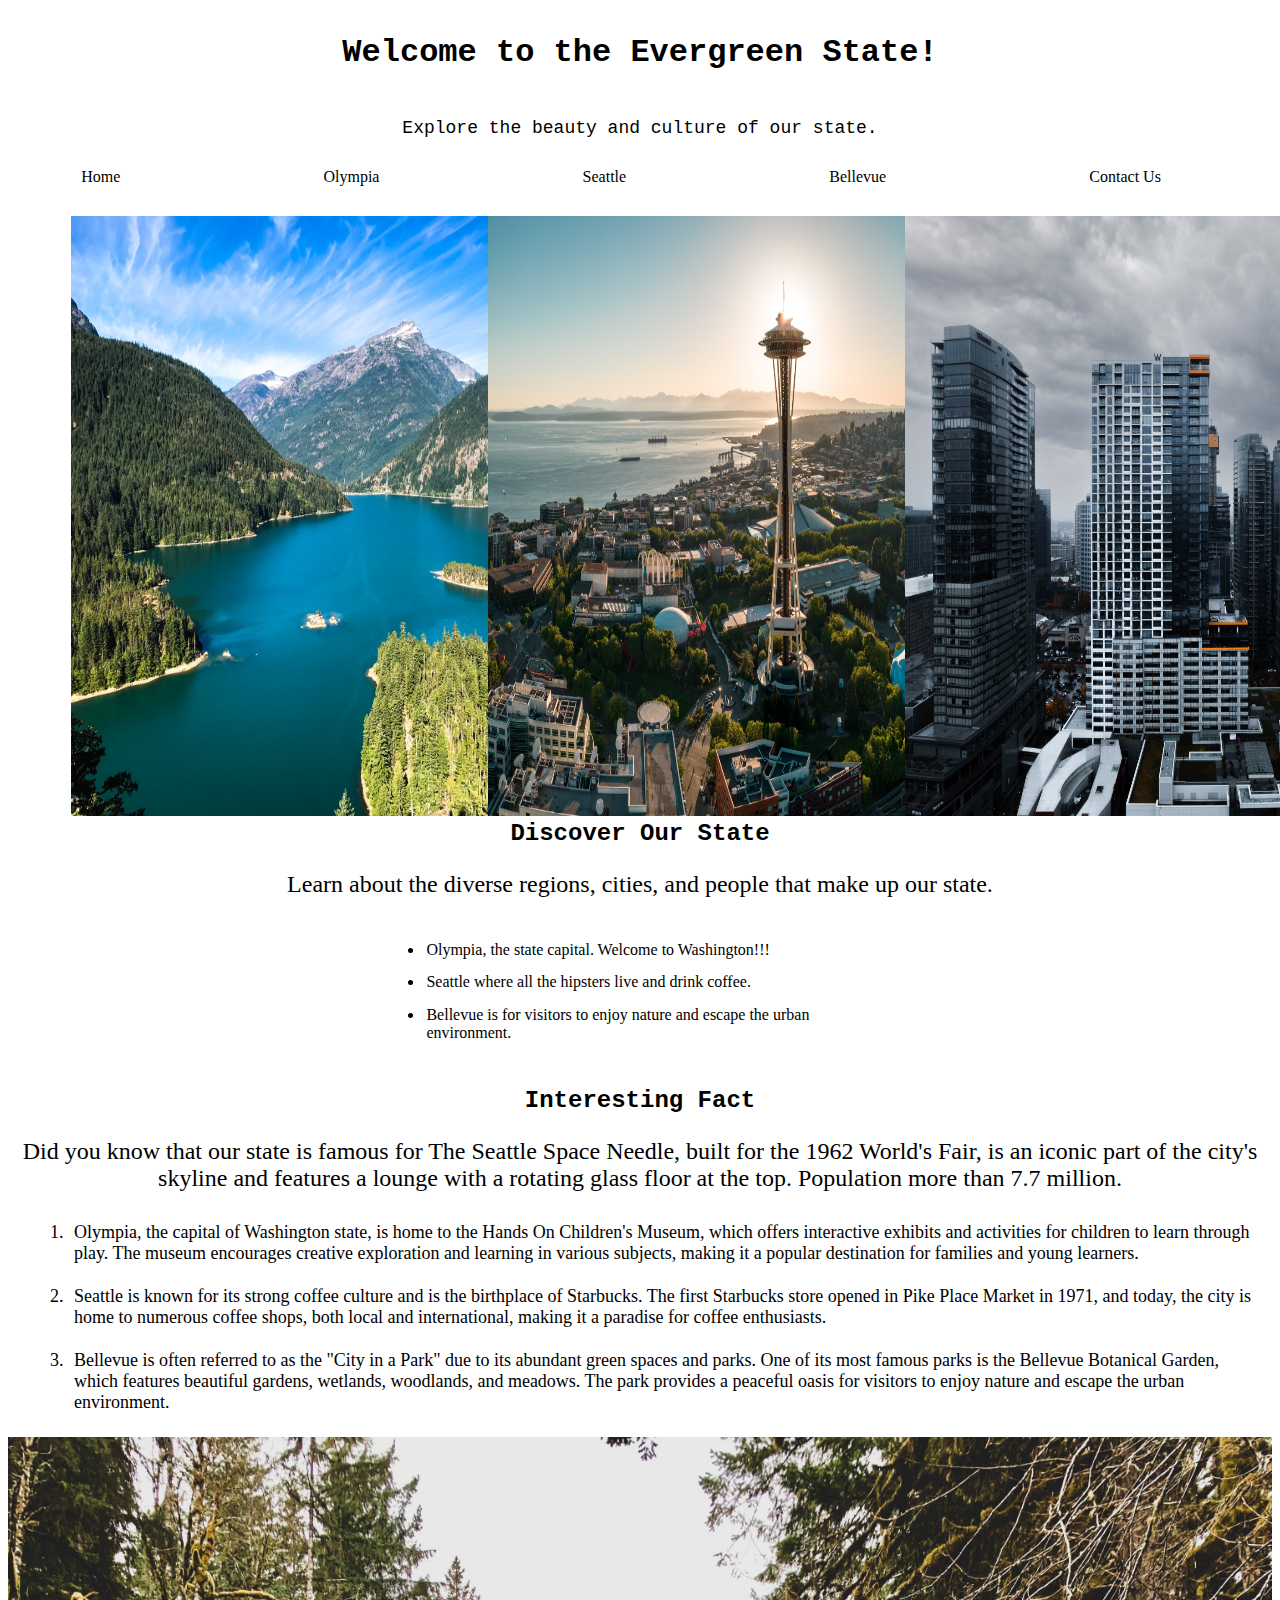
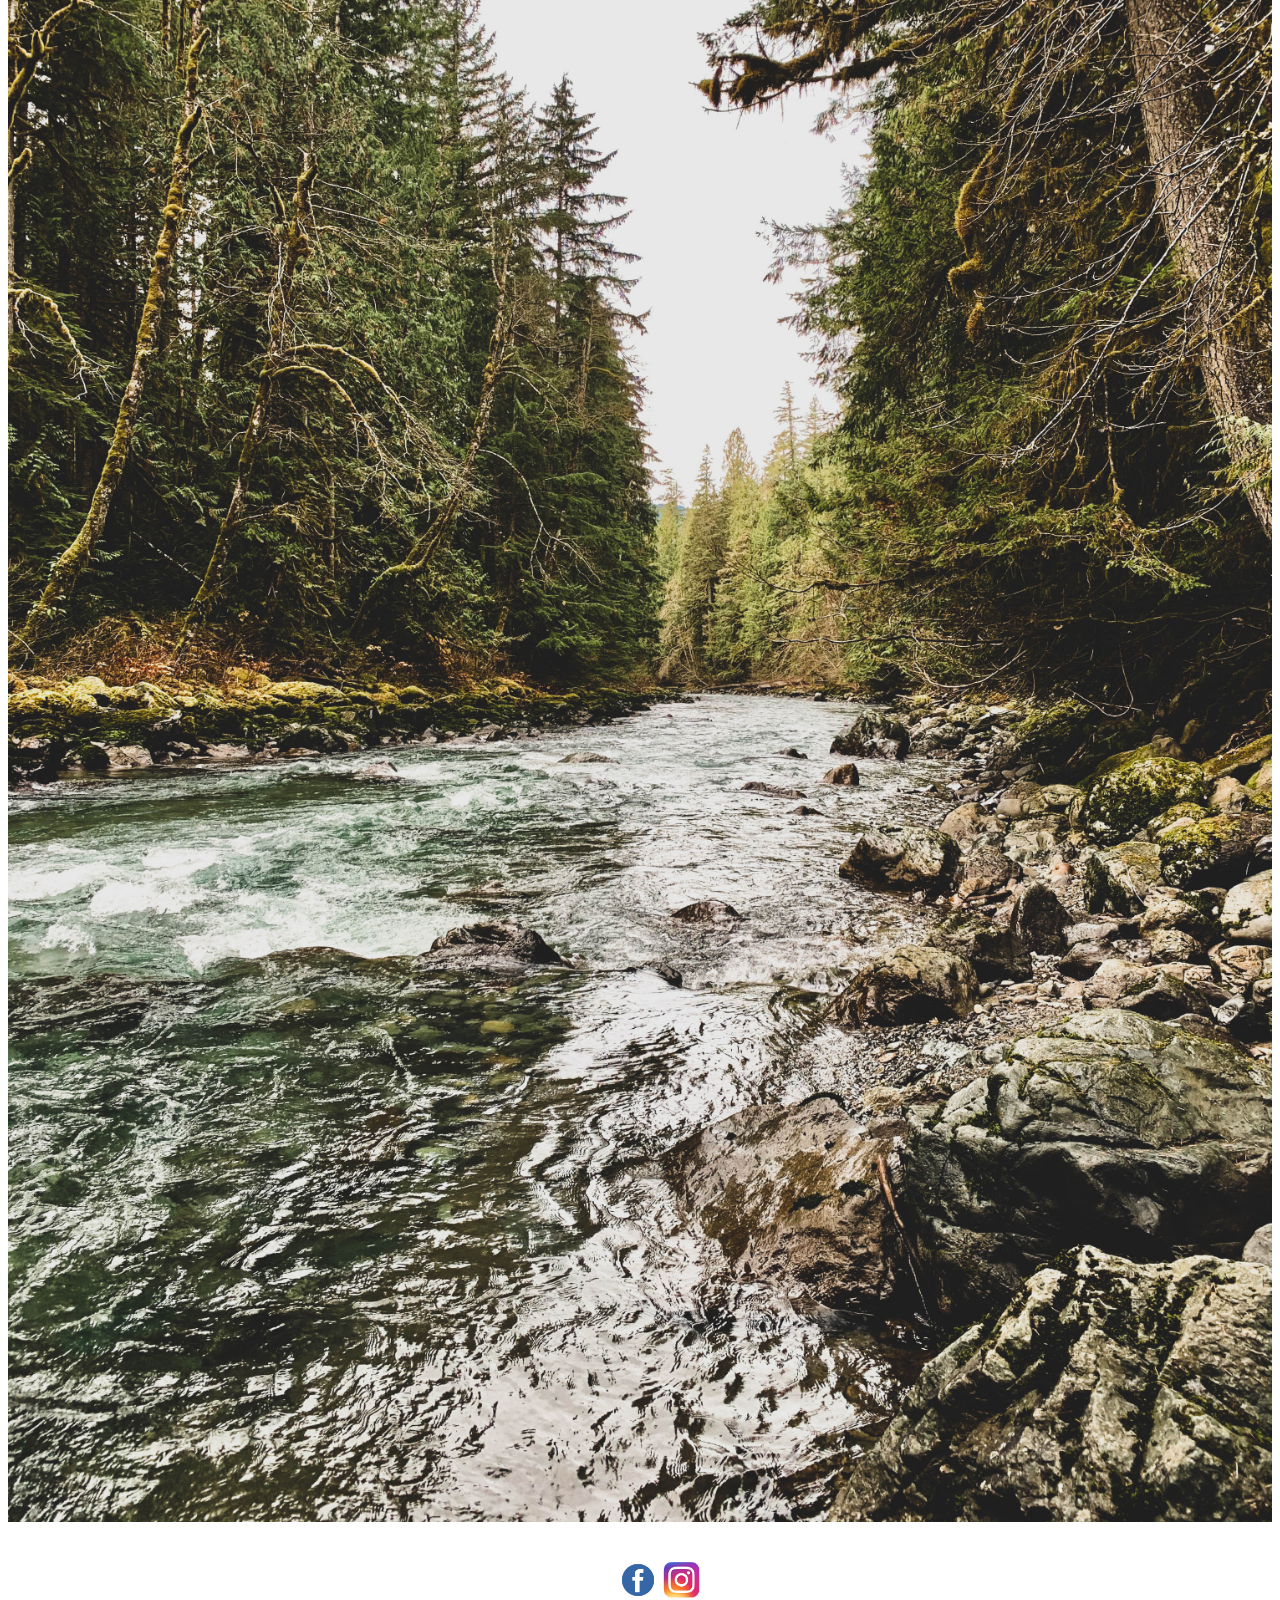
<file: Index.html>
<!DOCTYPE html>
<html lang="en">
  <head>
    <meta charset="UTF-8" />
    <meta name="viewport" content="width=device-width, initial-scale=1.0" />
    <link rel="stylesheet" href="styles.css" />
    <title>Welcome to My State</title>
  </head>
  <body>
    <header>
      <h1 id="Wa">Welcome to the Evergreen State!</h1>
      <p id="pwa">Explore the beauty and culture of our state.</p>
    </header>
    <nav class="navContainer">
      <a href="index.html" target="_blank">Home</a>
      <a href="capital.html" target="_blank">Olympia</a>
      <a href="seattle.html" target="_blank">Seattle</a>
      <a href="bellevue.html" target="_blank">Bellevue</a>
      <a href="form.html" target="_blank">Contact Us</a>
    </nav>
    <div>
      <div class="imgContainer">
        <img src="images/rainier.jpg" alt="MT.Rainier in the Pacific NorthWest" height="600" width="600" />
      </div>
      <div class="imgContainer">
        <img src="images/seattle.jpg" alt="This is the Seattle Space Needle" height="600" width="600" />
      </div>
      <div class="imgContainer">
        <img src="images/bellevue.jpg" alt="This is Downtown Bellevue" height="600" width="600" />
      </div>
    </div>
    <div>
      <br />
    </div>
    <section>
      <h1>Discover Our State</h1>
      <p id="learn">Learn about the diverse regions, cities, and people that make up our state.</p>
      <div id="one">
        <ul id="bullet">
          <li>Olympia, the state capital. Welcome to Washington!!!</li>
          <li>Seattle where all the hipsters live and drink coffee.</li>
          <li>Bellevue is for visitors to enjoy nature and escape the urban environment.</li>
        </ul>
      </div>
    </section>
    <aside>
      <h1>Interesting Fact</h1>
      <p id="Fact">Did you know that our state is famous for The Seattle Space Needle, built for the 1962 World's Fair, is an iconic part of the city's skyline and features a lounge with a rotating glass floor at the top. Population more than 7.7 million.</p>
      <ol>
        <li>
          Olympia, the capital of Washington state, is home to the Hands On Children's Museum, which offers interactive exhibits and activities for children to learn through play. The museum encourages creative exploration and learning in various subjects, making it a popular destination for
          families and young learners.
        </li>
        <li>Seattle is known for its strong coffee culture and is the birthplace of Starbucks. The first Starbucks store opened in Pike Place Market in 1971, and today, the city is home to numerous coffee shops, both local and international, making it a paradise for coffee enthusiasts.</li>
        <li>
          Bellevue is often referred to as the "City in a Park" due to its abundant green spaces and parks. One of its most famous parks is the Bellevue Botanical Garden, which features beautiful gardens, wetlands, woodlands, and meadows. The park provides a peaceful oasis for visitors to enjoy
          nature and escape the urban environment.
        </li>
      </ol>
    </aside>
    <div id="state">
      <img src="images/washington.jpg" alt="Mt.baker" width="100%" height="100%" />
    </div>
    <div class="social-icons">
      <a href="https://www.facebook.com/your-page-url" target="_blank"><img src="images/facebook-logo.png" alt="Facebook" /></a>
      <a href="https://www.instagram.com/your-profile-url" target="_blank"><img src="images/ig-logo.png" alt="Instagram" /></a>
    </div>
  </body>
</html>
</file>
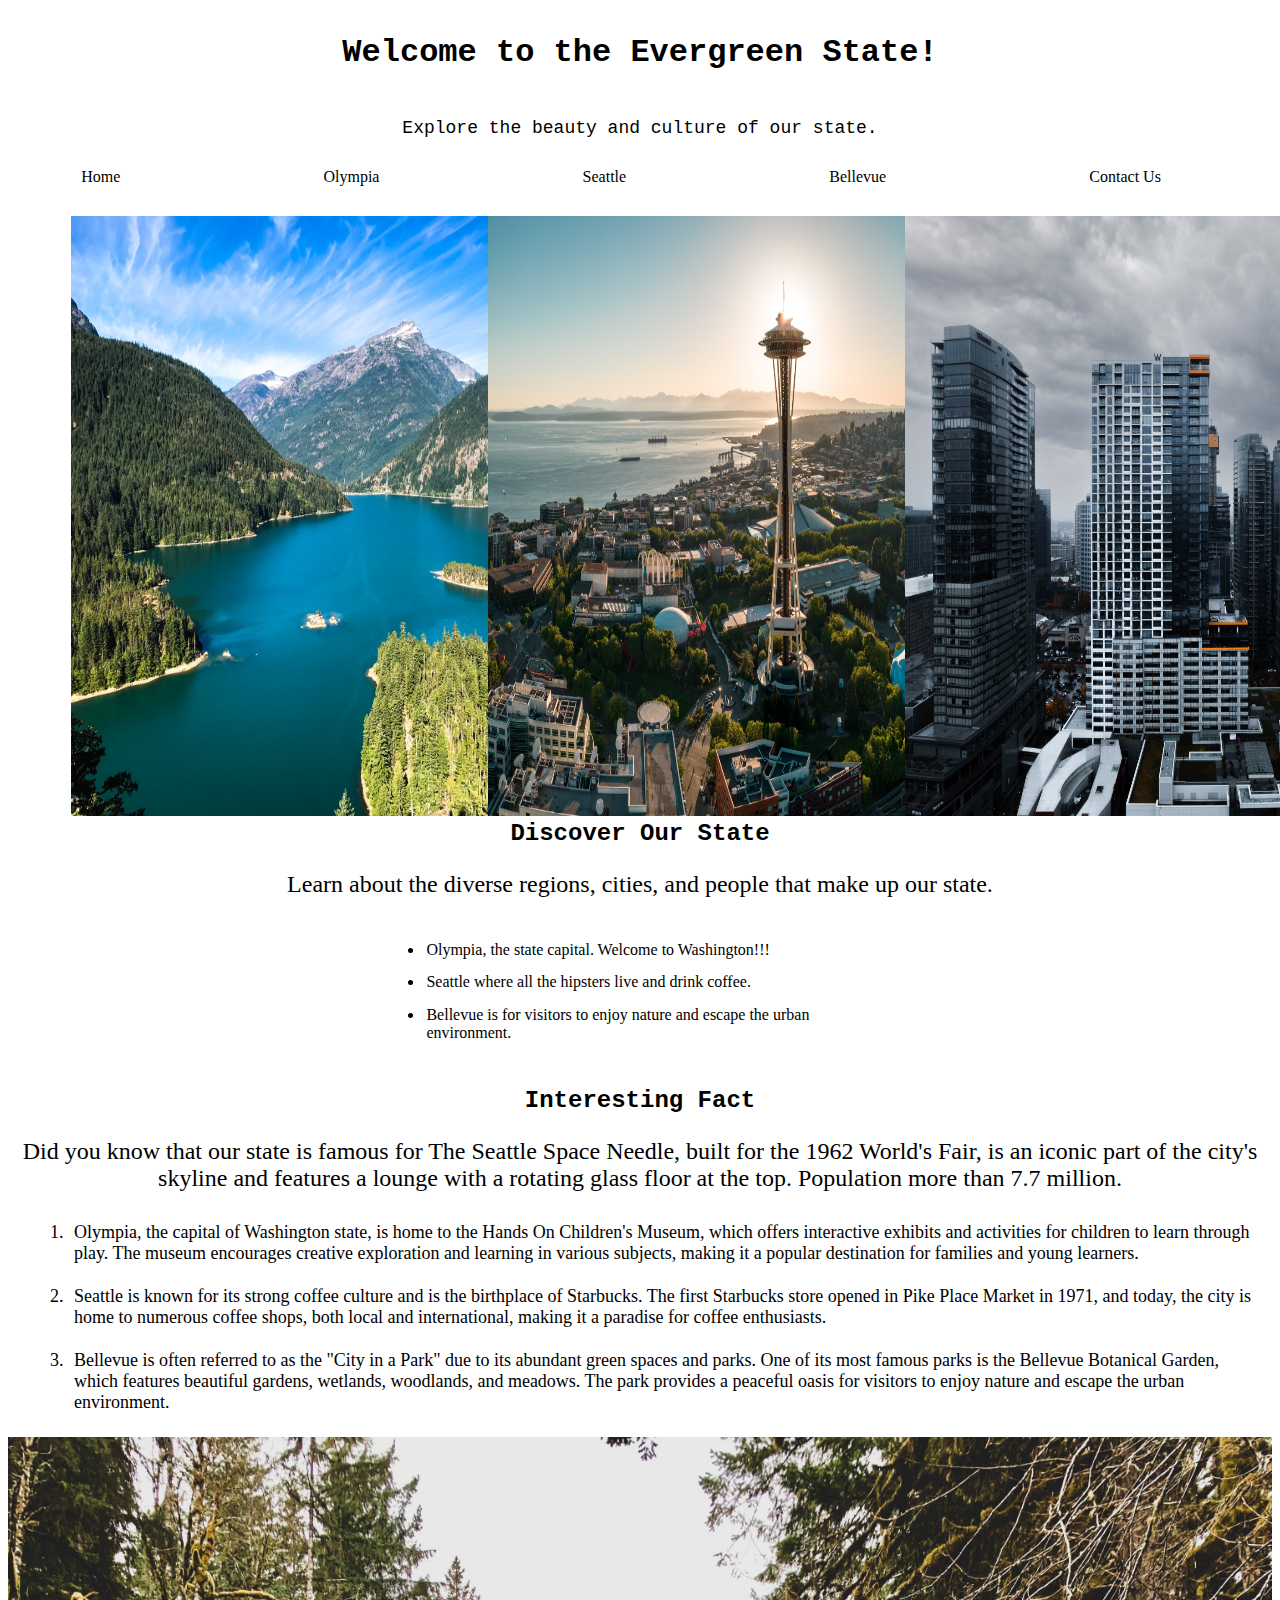
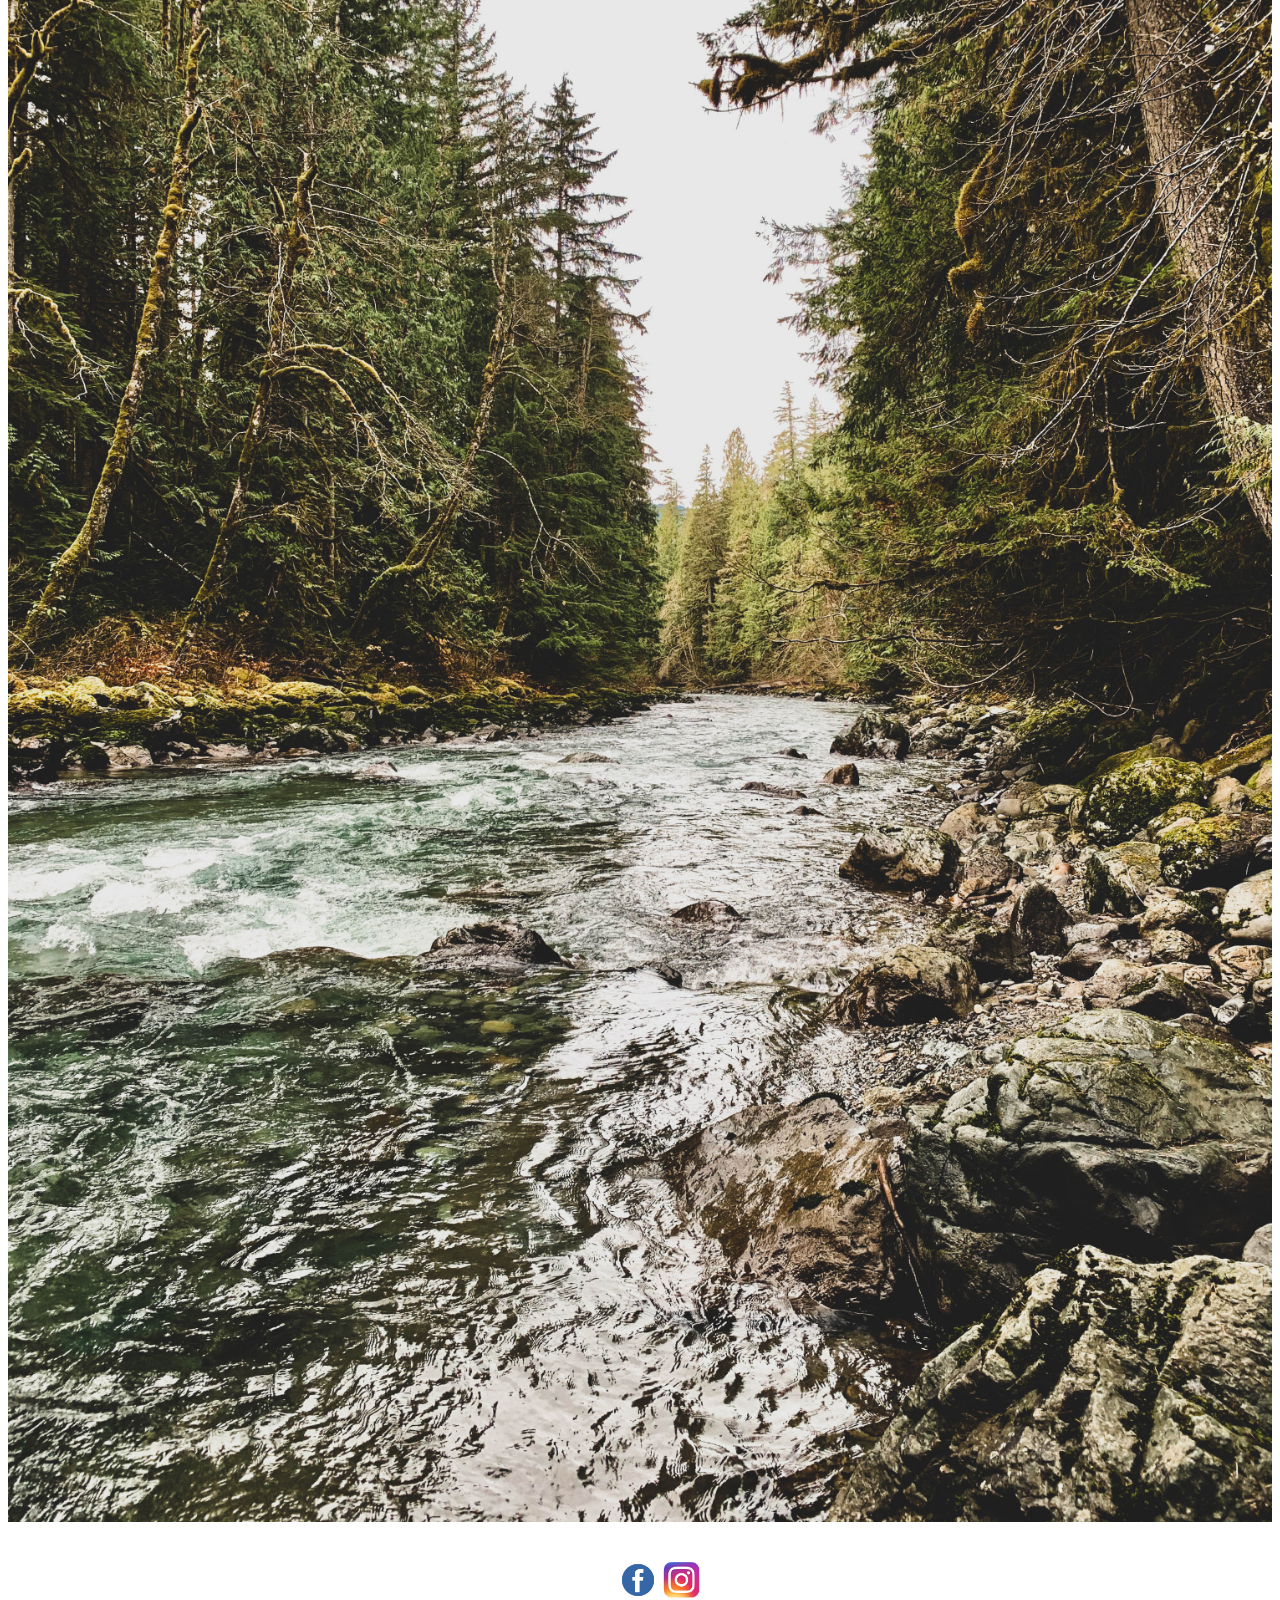
<file: index.html>
<!DOCTYPE html>
<html lang="en">
  <head>
    <meta charset="UTF-8" />
    <meta name="viewport" content="width=device-width, initial-scale=1.0" />
    <link rel="stylesheet" href="styles.css" />
    <title>Welcome to My State</title>
  </head>
  <body>
    <header>
      <h1 id="Wa">Welcome to the Evergreen State!</h1>
      <p id="pwa">Explore the beauty and culture of our state.</p>
    </header>
    <nav class="navContainer">
      <a href="index.html" target="_blank">Home</a>
      <a href="capital.html" target="_blank">Olympia</a>
      <a href="seattle.html" target="_blank">Seattle</a>
      <a href="bellevue.html" target="_blank">Bellevue</a>
      <a href="form.html" target="_blank">Contact Us</a>
    </nav>
    <div>
      <div class="imgContainer">
        <img src="images/rainier.jpg" alt="Mt.Rainier in the Pacific NorthWest!" height="600" width="600" />
      </div>
      <div class="imgContainer">
        <img src="images/seattle.jpg" alt="This is the Seattle Space Needle" height="600" width="600" />
      </div>
      <div class="imgContainer">
        <img src="images/bellevue.jpg" alt="This is Downtown Bellevue" height="600" width="600" />
      </div>
    </div>
    <div>
      <br />
    </div>
    <section>
      <h1>Discover Our State</h1>
      <p id="learn">Learn about the diverse regions, cities, and people that make up our state.</p>
      <div id="one">
        <ul id="bullet">
          <li>Olympia, the state capital. Welcome to Washington!!!</li>
          <li>Seattle where all the hipsters live and drink coffee.</li>
          <li>Bellevue is for visitors to enjoy nature and escape the urban environment.</li>
        </ul>
      </div>
    </section>
    <aside>
      <h1>Interesting Fact</h1>
      <p id="Fact">Did you know that our state is famous for The Seattle Space Needle, built for the 1962 World's Fair, is an iconic part of the city's skyline and features a lounge with a rotating glass floor at the top. Population more than 7.7 million.</p>
      <ol>
        <li>
          Olympia, the capital of Washington state, is home to the Hands On Children's Museum, which offers interactive exhibits and activities for children to learn through play. The museum encourages creative exploration and learning in various subjects, making it a popular destination for
          families and young learners.
        </li>
        <li>Seattle is known for its strong coffee culture and is the birthplace of Starbucks. The first Starbucks store opened in Pike Place Market in 1971, and today, the city is home to numerous coffee shops, both local and international, making it a paradise for coffee enthusiasts.</li>
        <li>
          Bellevue is often referred to as the "City in a Park" due to its abundant green spaces and parks. One of its most famous parks is the Bellevue Botanical Garden, which features beautiful gardens, wetlands, woodlands, and meadows. The park provides a peaceful oasis for visitors to enjoy
          nature and escape the urban environment.
        </li>
      </ol>
    </aside>
    <div id="state">
      <img src="images/washington.jpg" alt="Mt.baker" width="100%" height="100%" />
    </div>
    <div class="social-icons">
      <a href="https://www.facebook.com/your-page-url" target="_blank"><img src="images/facebook-logo.png" alt="Facebook" /></a>
      <a href="https://www.instagram.com/your-profile-url" target="_blank"><img src="images/ig-logo.png" alt="Instagram" /></a>
    </div>
  </body>
</html>
</file>
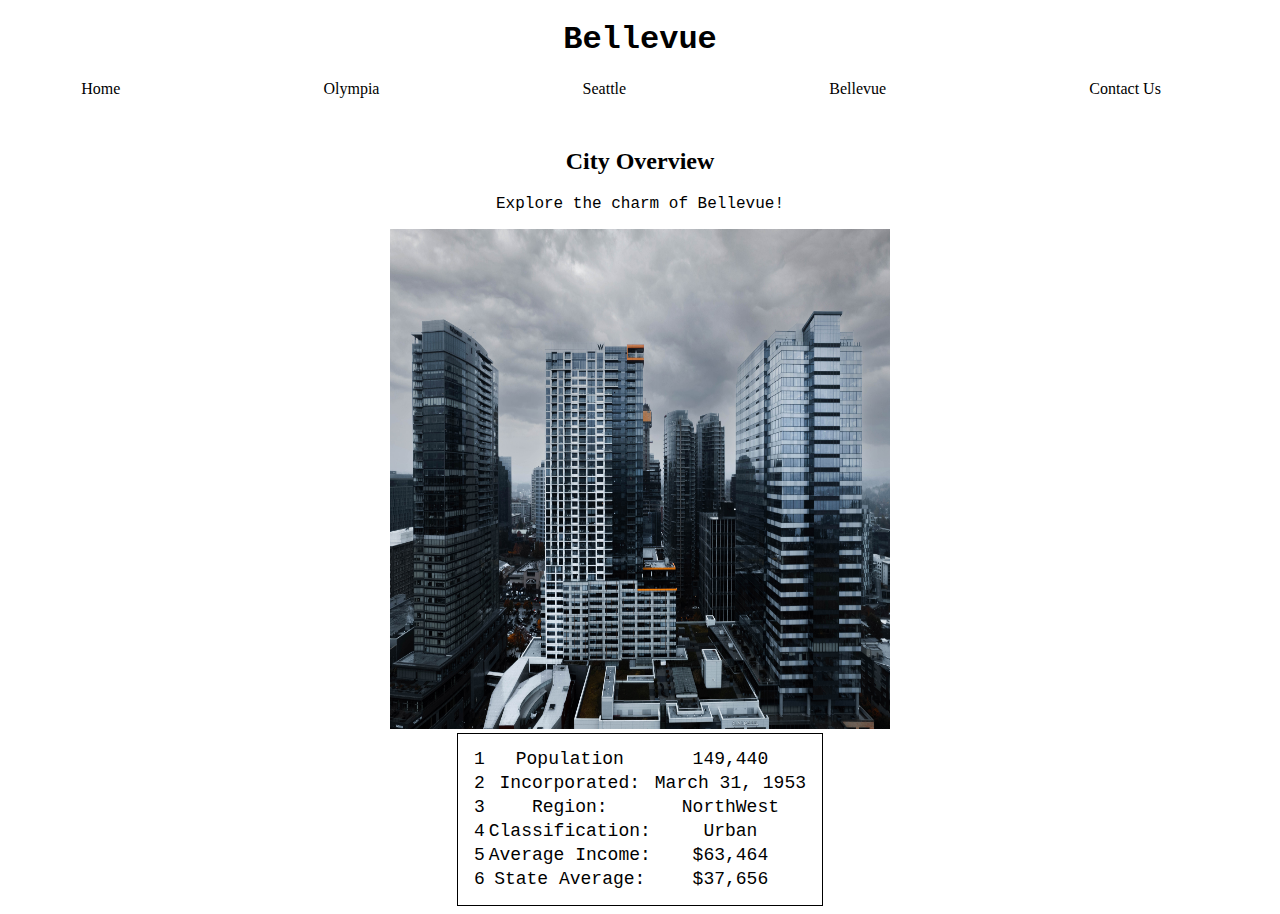
<file: Bellevue.html>
<!DOCTYPE html>
<html lang="en">
<head>
    <meta charset="UTF-8">
    <meta name="viewport" content="width=device-width, initial-scale=1.0">
    <link rel="stylesheet" href="styles.css">
    <title>Bellevue</title>
</head>
<body>
    <header>
        <h1 id="capital">Bellevue</h1>
    </header>
    <nav class="navContainer">
        <a href="index.html" target="_blank">Home</a>
        <a href="capital.html" target="_blank">Olympia</a>
        <a href="seattle.html" target="_blank">Seattle</a>
        <a href="bellevue.html" target="_blank">Bellevue</a>
        <a href="form.html" target="_blank">Contact Us</a>
    </nav>
    <section>
        <h2>City Overview</h2>
        <p id="capital1">Explore the charm of Bellevue!</p>
        <img src="images/bellevue.jpg" alt="state capital of washington"
        height="500" width="500" />
        <table class="theTable">
            <tr>
              <td> 1 </td>
              <td> Population</th>
              <td>149,440</th>
            </tr>
            <tr>
              <td> 2 </td>
              <td> Incorporated: </td>
              <td> March 31, 1953</td>
            </tr>
            <tr>
              <td> 3 </td>
              <td>Region:</td>
              <td>NorthWest</td>
            </tr>
            <tr>
              <td> 4 </td>
              <td> Classification: </td>
              <td>Urban</td>
            </tr>
            <tr>
              <td> 5 </td>
              <td> Average Income: </td>
              <td>$63,464</td>
            </tr>
            <tr>
              <td> 6 </td>
              <td> State Average:</td>
              <td>$37,656</td>
            </tr>
          </table> 
    </section>
</body>
</html>
</file>
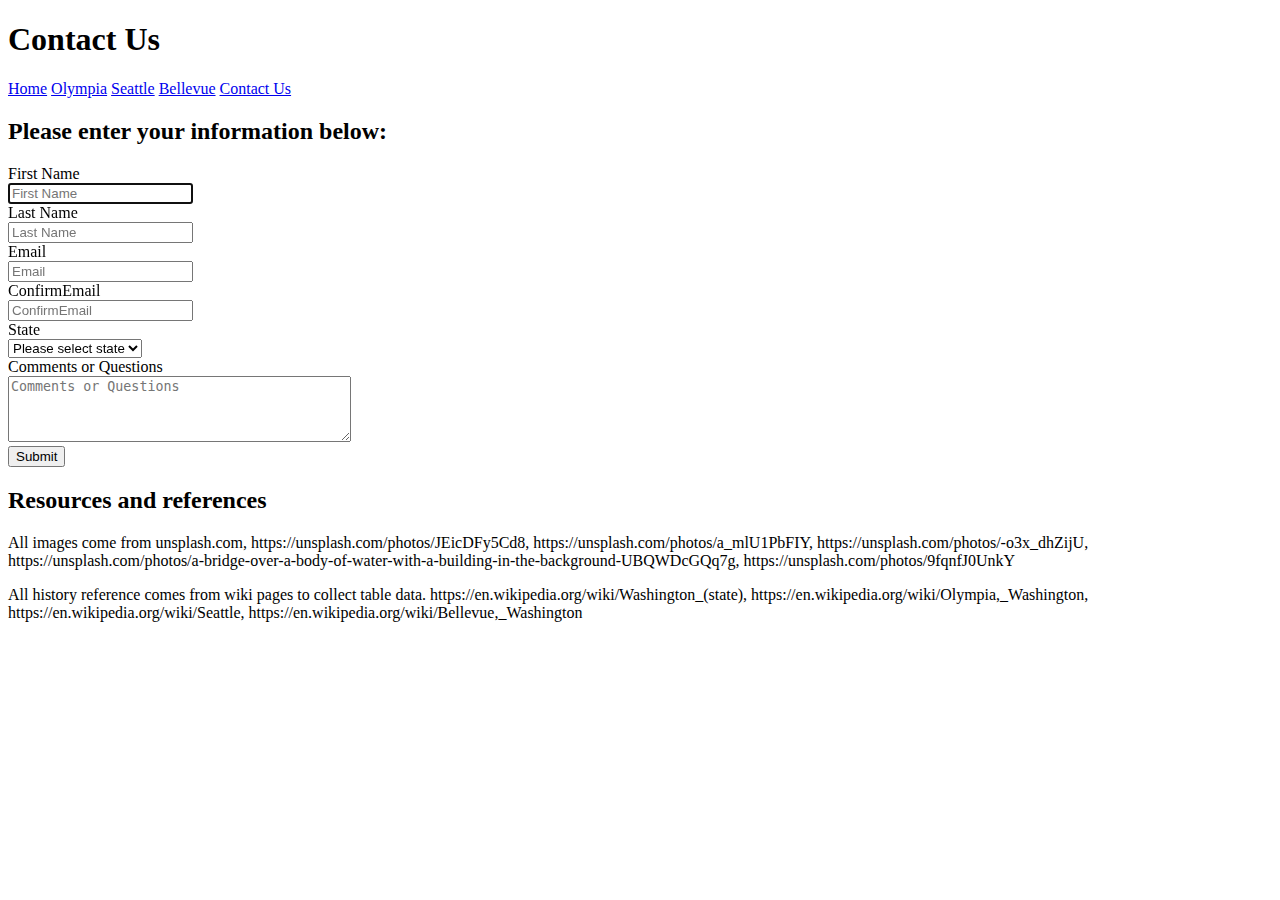
<file: form.html>
<!DOCTYPE html>
<html lang="en">
  <head>
    <title>Form</title>
    <meta charset="utf-8" />
    <meta name="viewport" content="width=device-width" />
  </head>
  <style>
       #Email.match, #ConfirmEmail.match {
      border: 2px solid green;
    }

    #Email.no-match, #ConfirmEmail.no-match {
      border: 2px solid red;
    }
  </style>
  <body>
    <header>
      <h1 class="page-header">Contact Us</h1>
      <nav class="topnav" id="myTopnav">
        <a href="index.html" target="_blank">Home</a>
        <a href="capital.html" target="_blank">Olympia</a>
        <a href="seattle.html" target="_blank">Seattle</a>
        <a href="bellevue.html" target="_blank">Bellevue</a>
        <a href="form.html" target="_blank">Contact Us</a>
      </nav>
    </header>

    <main class="wrapper">
        <h2 class="subheader">Please enter your information below:</h2>
        <form method="get" action="" class="main-form" id="emailForm">
        <div>
          <label for="FirstName">First Name</label><br />
          <input type="text" name="FirstName" id="FirstName" placeholder="First Name" required autofocus />
        </div>
        <div>
          <label for="LastName">Last Name</label><br />
          <input type="text" name="LastName" id="LastName" placeholder="Last Name" required />
        </div>
        <div>
          <label for="Email">Email</label><br />
          <input type="email" name="Email" id="Email" placeholder="Email" required />
        </div>
        <div>
          <div>
            <label for="ConfirmEmail">ConfirmEmail</label><br />
            <input type="email" name="ConfirmEmail" id="ConfirmEmail" placeholder="ConfirmEmail" required />
          </div>
        </div>
        <div>
          <div>
            <label for="State">State</label><br />
            <select name="State" id="State" required>
              <option value="">Please select state</option>
              <option value="AK">Alaska</option>
              <option value="CA">California</option>
              <option value="OR">Oregon</option>
              <option value="WA">Washington</option>
            </select>
          </div>
        </div>
        <div>
          <label for="Comments">Comments or Questions</label><br />
          <textarea name="Comments" id="Comments" placeholder="Comments or Questions" rows="4" cols="40"></textarea>
        </div>
        <div>
          <input type="submit" />
        </div>
      </form>
      <footer>
        <h2>Resources and references</h2>
        <p>All images come from unsplash.com, https://unsplash.com/photos/JEicDFy5Cd8, https://unsplash.com/photos/a_mlU1PbFIY,
            https://unsplash.com/photos/-o3x_dhZijU, https://unsplash.com/photos/a-bridge-over-a-body-of-water-with-a-building-in-the-background-UBQWDcGQq7g, 
            https://unsplash.com/photos/9fqnfJ0UnkY </p>
        <p>All history reference comes from wiki pages to collect table data. https://en.wikipedia.org/wiki/Washington_(state), 
            https://en.wikipedia.org/wiki/Olympia,_Washington, https://en.wikipedia.org/wiki/Seattle, https://en.wikipedia.org/wiki/Bellevue,_Washington
        </p>
      </footer>
    </main>
    <script>
    const emailForm = document.getElementById("emailForm");
    const email = document.getElementById("Email");
    const confirmEmail = document.getElementById("ConfirmEmail");

    emailForm.addEventListener("submit", function (event) {
      if (email.value !== confirmEmail.value) {
        alert("Email addresses do not match. Please make sure to enter the same email address.");
        email.classList.add("no-match");
        confirmEmail.classList.add("no-match");
        event.preventDefault();
      } else {
        email.classList.remove("no-match");
        confirmEmail.classList.remove("no-match");
        email.classList.add("match");
        confirmEmail.classList.add("match");
      }
    });
    </script>
  </body>
</html>
</file>
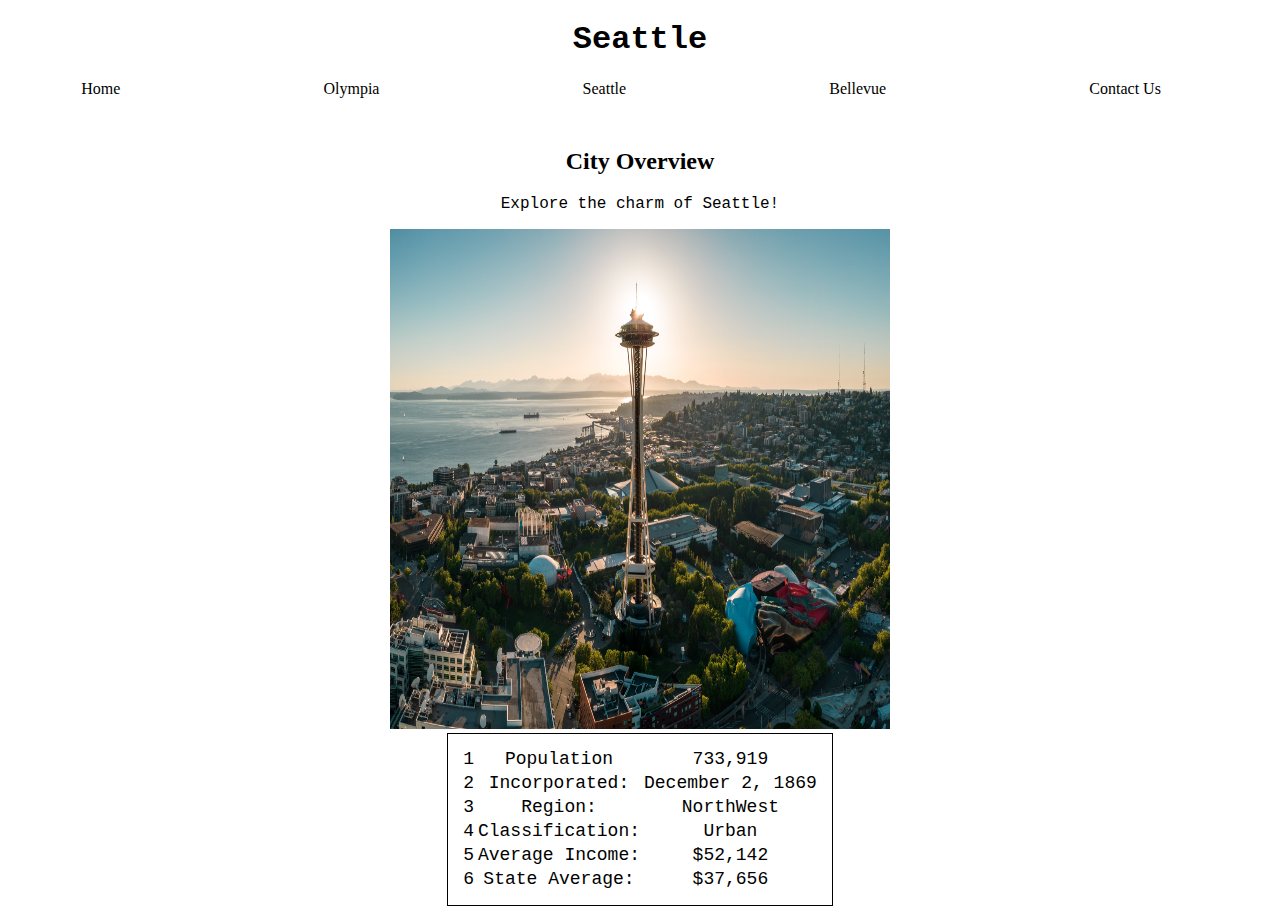
<file: Seattle.html>
<!DOCTYPE html>
<html lang="en">
<head>
    <meta charset="UTF-8">
    <meta name="viewport" content="width=device-width, initial-scale=1.0">
    <link rel="stylesheet" href="styles.css">
    <title>Seattle</title>
</head>
<body>
    <header>
        <h1 id="capital">Seattle</h1>
    </header>
    <nav class="navContainer">
        <a href="index.html" target="_blank">Home</a>
        <a href="capital.html" target="_blank">Olympia</a>
        <a href="seattle.html" target="_blank">Seattle</a>
        <a href="bellevue.html" target="_blank">Bellevue</a>
        <a href="form.html" target="_blank">Contact Us</a>
    </nav>
    <section>
        <h2>City Overview</h2>
        <p id="capital1">Explore the charm of Seattle!</p>
        <img src="images/seattle.jpg" alt="state capital of washington"
        height="500" width="500" />
        <table class="theTable">
            <tr>
              <td> 1 </td>
              <td> Population</th>
              <td>733,919</th>
            </tr>
            <tr>
              <td> 2 </td>
              <td> Incorporated: </td>
              <td> December 2, 1869</td>
            </tr>
            <tr>
              <td> 3 </td>
              <td>Region:</td>
              <td>NorthWest</td>
            </tr>
            <tr>
              <td> 4 </td>
              <td> Classification: </td>
              <td>Urban</td>
            </tr>
            <tr>
              <td> 5 </td>
              <td> Average Income: </td>
              <td>$52,142</td>
            </tr>
            <tr>
              <td> 6 </td>
              <td> State Average:</td>
              <td>$37,656</td>
            </tr>
          </table> 
    </section>
</body>
</html>
</file>
<file: styles.css>
.imgContainer {
  float: left;
  padding-left: 5%;
  padding-right: 5%;
  display: block;
  margin-left: auto;
  margin-right: auto;
  width: 23%;
}
.navContainer {
  display: flex; /* Display children in a row */
  justify-content: space-between;
  margin: 0 10px;
  align-items: center;
  padding-left: 5%;
  padding-right: 8%;
  padding-bottom: 30px;
}
#capital{
text-align: center;
font-family: 'Courier New', Courier, monospace;
font-size: xx-large;
}
#capital1{
  text-align: center;
  font-family: 'Courier New', Courier, monospace;
}
.theTable{
  text-align: center;
  font-family: 'Courier New', Courier, monospace;
  font-size: large;
  padding: 1%;
  border: 1px solid black;
  margin-left: auto;
  margin-right: auto;
  
}
h1 {
  font-family: "Courier New", Courier, monospace;
  font-size: x-large;
}
/* Increase font size and adjust spacing for <ol> and <li> elements */
ol {
  font-size: 18px; /* Adjust the font size as needed */
  margin-left: 20px; /* Adjust the left margin for indentation */
}

li {
  margin-bottom: 10px; /* Adjust the bottom margin for spacing between list items */
  text-align: left;
  padding: 0.5%;
}
#learn {
  font-size: x-large;
  font-family: "Times New Roman", Times, serif;
}
div#one{
  text-align: center;
}
ul#bullet{
  display: inline-block;
  text-align: center;
}
#Fact {
  font-size: x-large;
  font-family: "Times New Roman", Times, serif;
}
.navContainer a {
  text-decoration: none; /* Remove underline from links */
  color: black; /* Set default link color */
}
.navContainer a:hover {
  color: blue; /* Change link color on hover */
}

#Wa {
  text-align: center;
  font-family: "Courier New", Courier, monospace;
  font-size: xx-large;
  padding: 1%;
}
#pwa {
  text-align: center;
  font-family: "Courier New", Courier, monospace;
  font-size: large;
  padding: 1%;
}
#state {
  position: relative;
  display: block;
  margin: 0 auto;
  width: 100%;
  height: 100%;
}
section {
  text-align: center;
}
aside {
  text-align: center;
}
.social-icons {
  text-align: center;
  margin-top: 20px;
}

.social-icons a {
  display: inline-block;
  margin: 0 20px;
}

.social-icons img {
  width: 40px; /* Adjust the size as needed */
  height: auto;
  position: absolute;
}
</file>
